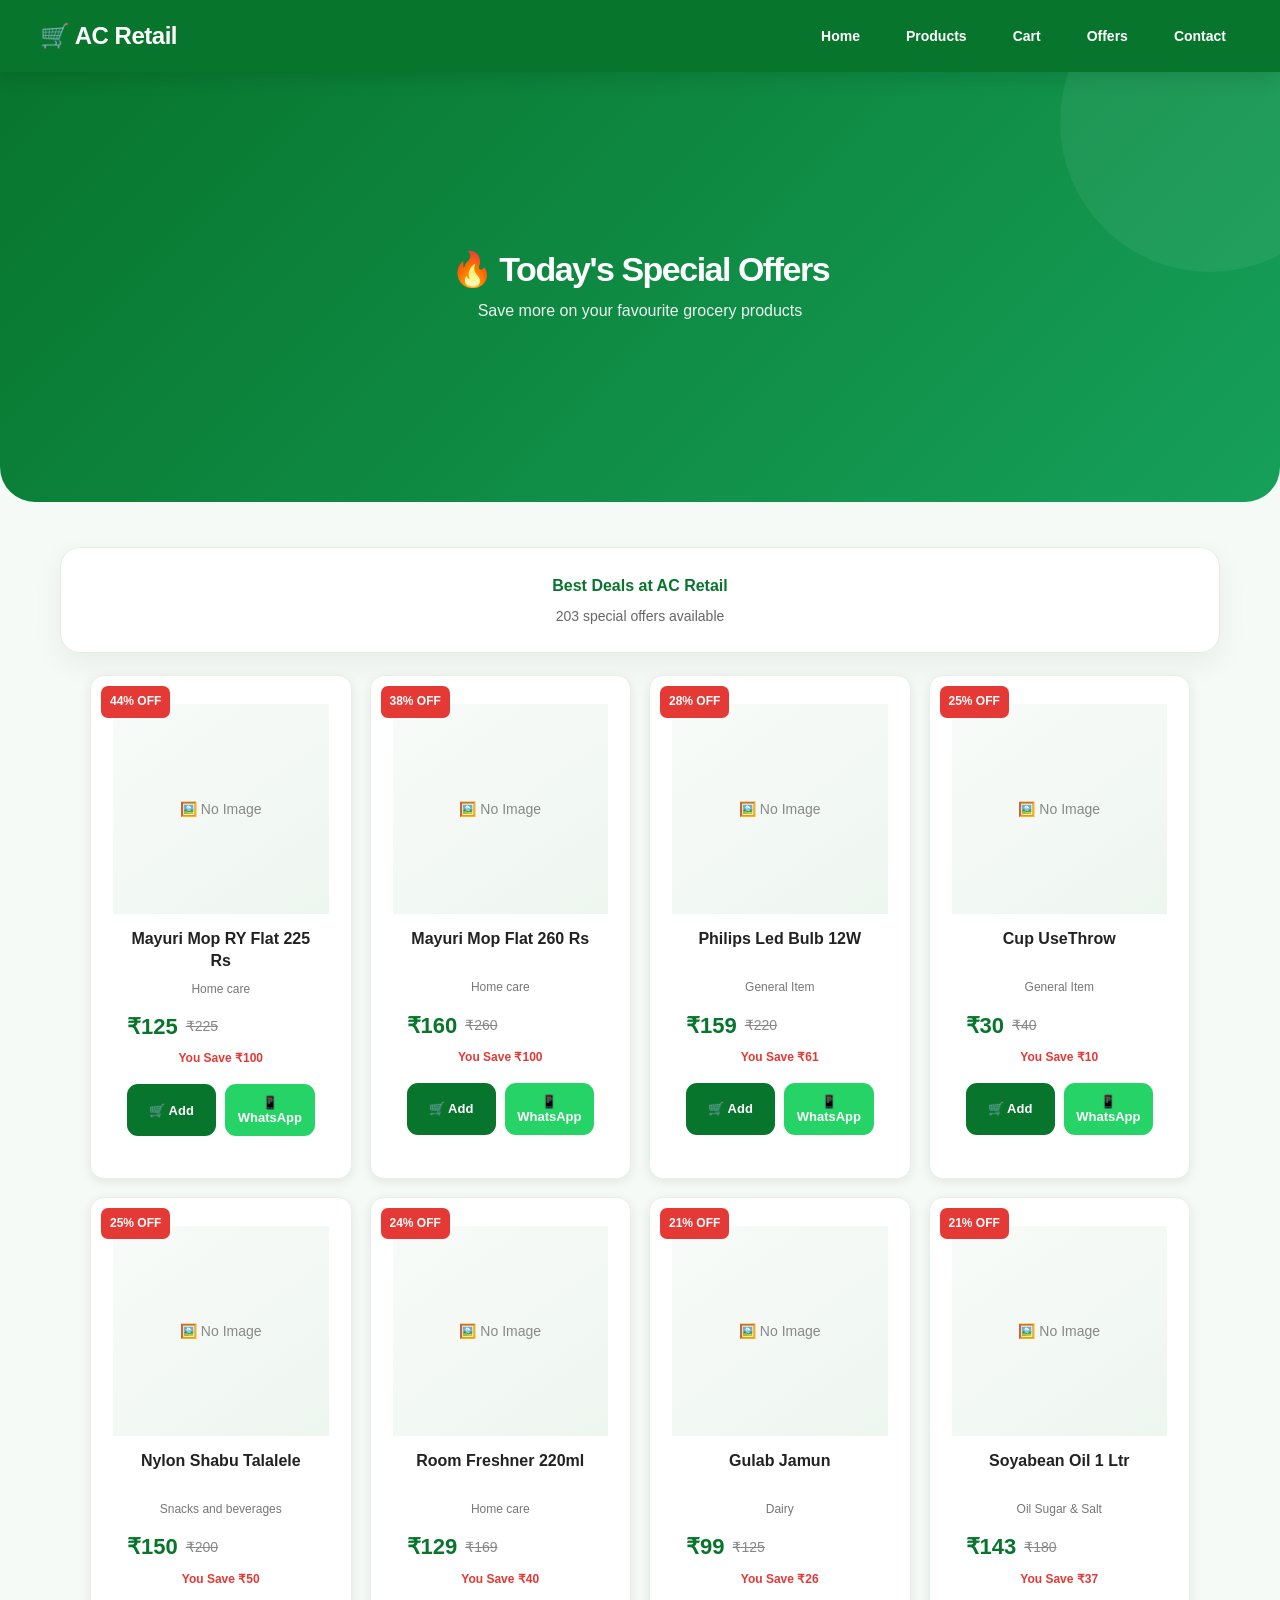
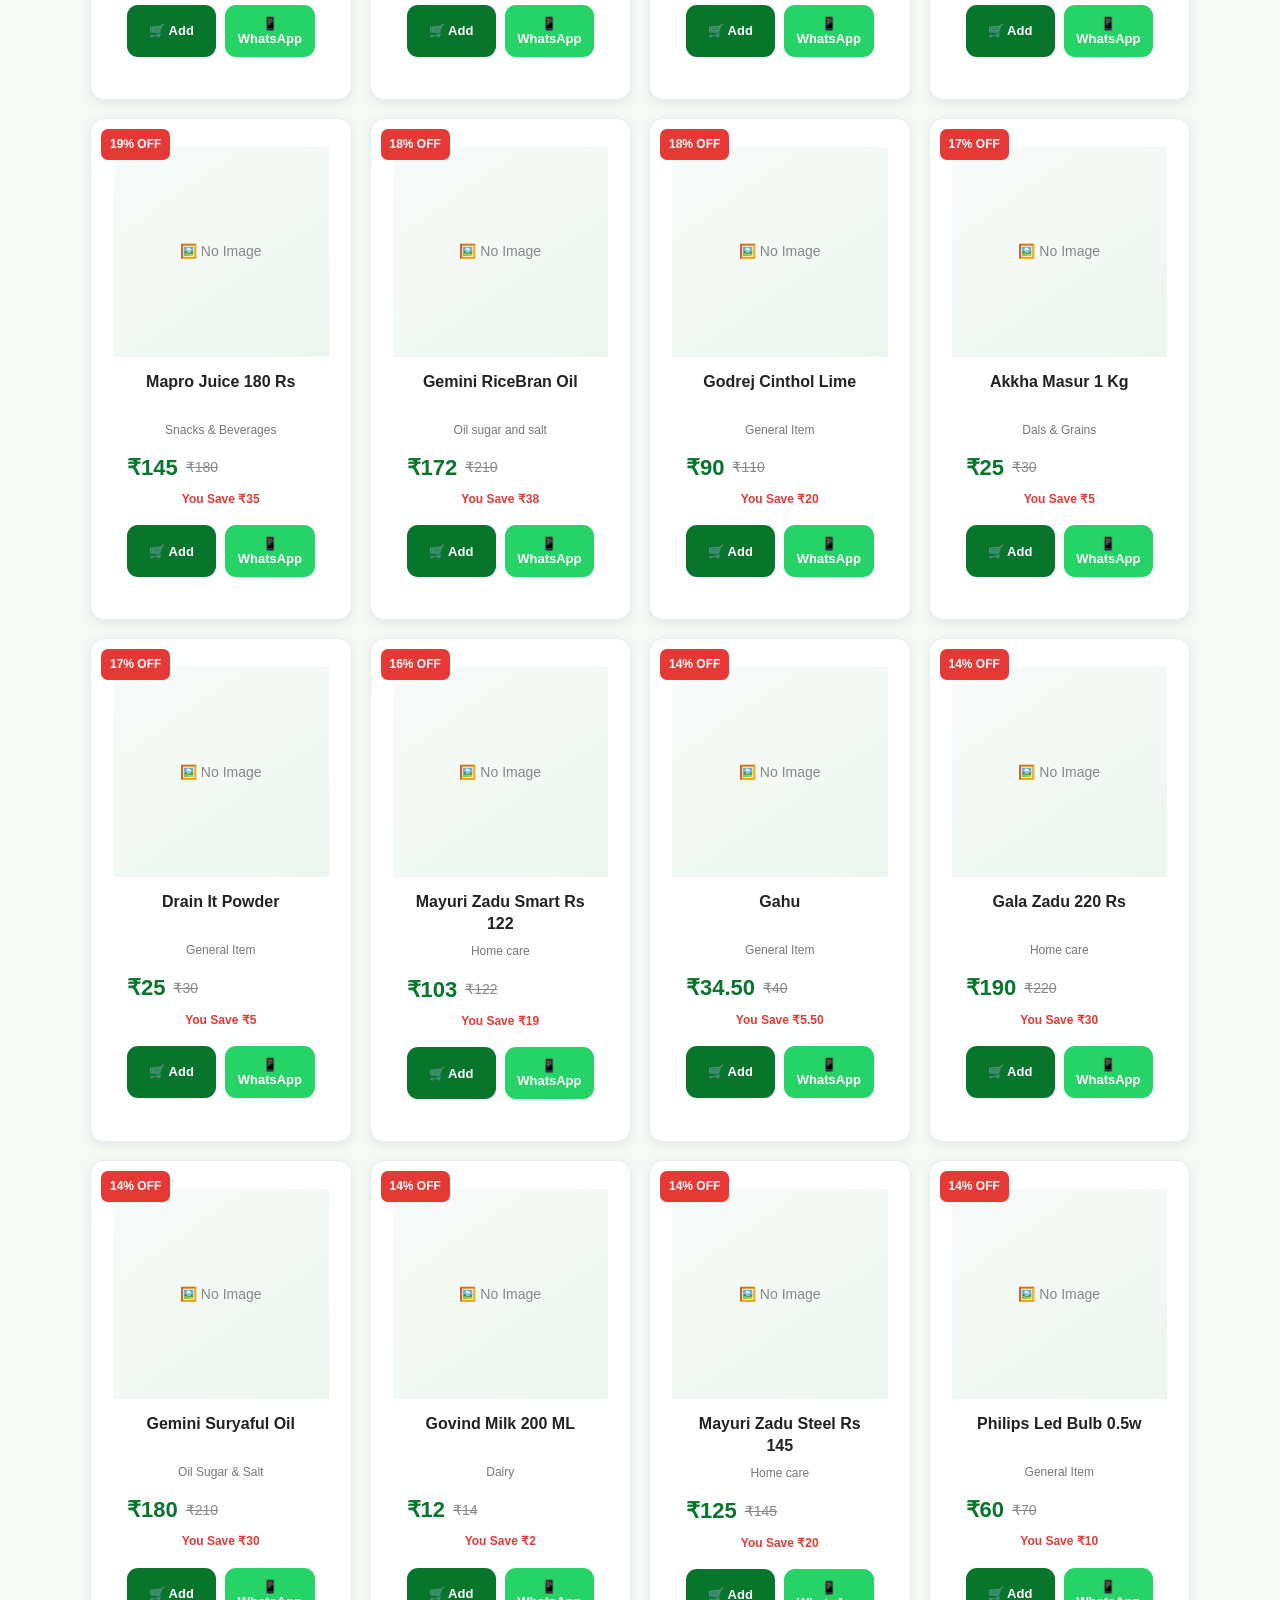
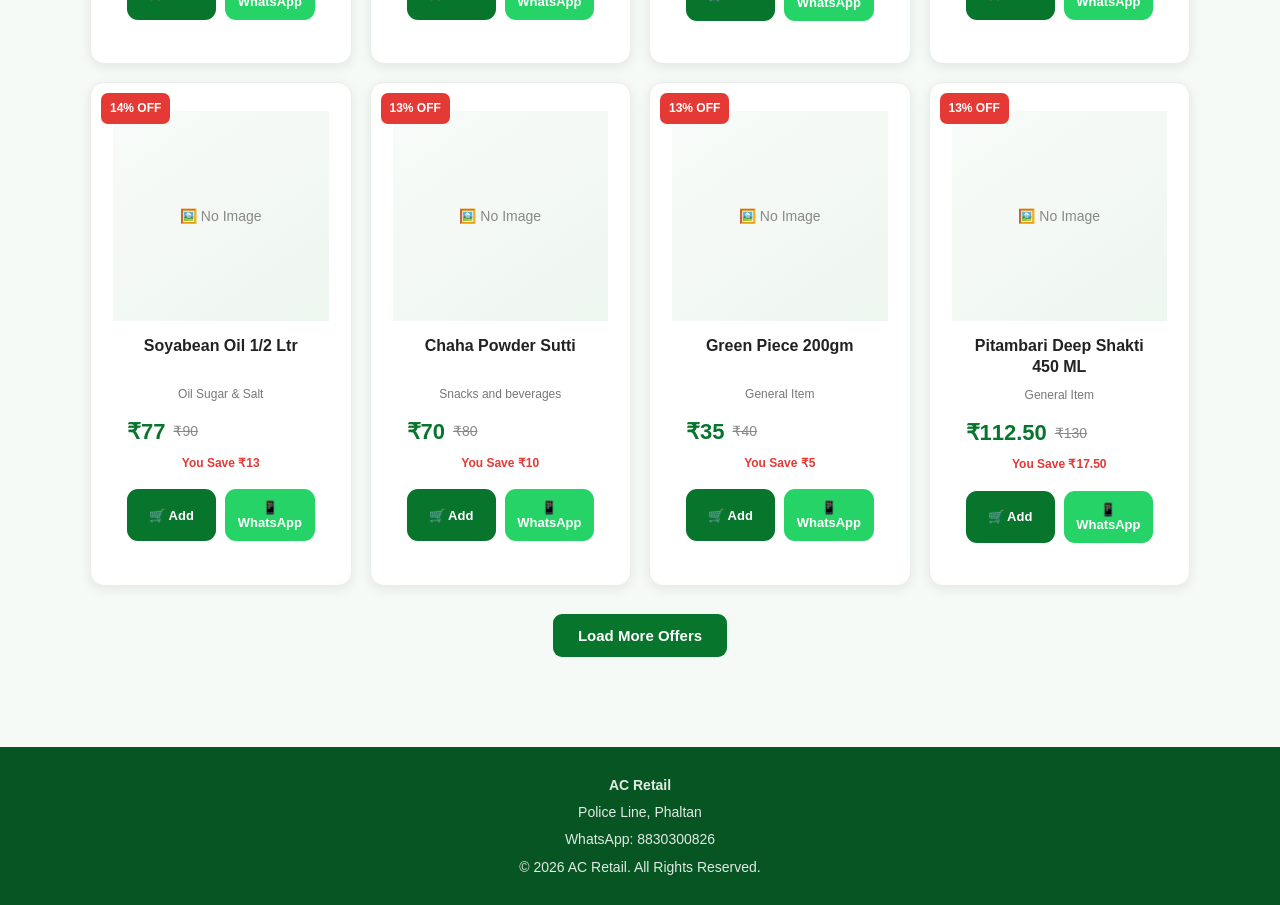
<file: offers.html>
<!DOCTYPE html>
<html lang="en">
<head>
  <meta charset="UTF-8">
  <meta name="viewport" content="width=device-width, initial-scale=1.0">

  <title>Offers | AC Retail</title>
<link rel="stylesheet" href="style.css">
  <style>
    * {
      box-sizing: border-box;
    }

    body {
      margin: 0;
      font-family: Arial, sans-serif;
      background: #f7faf8;
      color: #222;
    }

    header {
      background: #08752d;
      color: white;
      padding: 15px 20px;
      position: sticky;
      top: 0;
      z-index: 100;
    }

    .nav {
      max-width: 1200px;
      margin: auto;
      display: flex;
      align-items: center;
      justify-content: space-between;
      gap: 15px;
    }

    .logo {
      font-size: 24px;
      font-weight: bold;
    }

    nav {
      display: flex;
      gap: 18px;
      flex-wrap: wrap;
      justify-content: center;
    }

    nav a {
      color: white;
      text-decoration: none;
      font-weight: bold;
      font-size: 14px;
    }

    .hero {
      background: linear-gradient(135deg, #08752d, #0baa45);
      color: white;
      text-align: center;
      padding: 45px 20px;
    }

    .hero h1 {
      margin: 0 0 10px;
      font-size: 34px;
    }

    .hero p {
      margin: 0;
      font-size: 16px;
    }

    .container {
      max-width: 1200px;
      margin: auto;
      padding: 25px 15px 50px;
    }

    .offer-info {
      background: white;
      border-radius: 12px;
      padding: 16px;
      margin-bottom: 22px;
      box-shadow: 0 2px 10px rgba(0,0,0,.06);
      text-align: center;
    }

    .offer-info strong {
      color: #08752d;
    }

    #offerCount {
      margin-top: 6px;
      color: #666;
      font-size: 14px;
    }

    .offers-grid {
      display: grid;
      grid-template-columns: repeat(4, 1fr);
      gap: 18px;
    }

    .offer-card {
      background: white;
      border-radius: 14px;
      overflow: hidden;
      box-shadow: 0 3px 12px rgba(0,0,0,.08);
      position: relative;
      transition: transform .2s;
    }

    .offer-card:hover {
      transform: translateY(-3px);
    }

    .discount-badge {
      position: absolute;
      top: 10px;
      left: 10px;
      background: #e53935;
      color: white;
      padding: 6px 9px;
      border-radius: 7px;
      font-size: 12px;
      font-weight: bold;
      z-index: 2;
    }

    .product-image {
      width: 100%;
      height: 190px;
      background: #f3f5f4;
      display: flex;
      align-items: center;
      justify-content: center;
      overflow: hidden;
    }

    .product-image img {
      width: 100%;
      height: 100%;
      object-fit: contain;
    }

    .no-image {
      color: #888;
      font-size: 14px;
    }

    .product-info {
      padding: 14px;
    }

    .product-name {
      font-weight: bold;
      line-height: 1.35;
      min-height: 42px;
      margin-bottom: 8px;
    }

    .category {
      color: #777;
      font-size: 12px;
      margin-bottom: 10px;
    }

    .price-row {
      display: flex;
      align-items: center;
      gap: 8px;
      flex-wrap: wrap;
    }

    .sale-price {
      color: #08752d;
      font-size: 20px;
      font-weight: bold;
    }

    .mrp {
      color: #888;
      font-size: 14px;
      text-decoration: line-through;
    }

    .saving {
      color: #e53935;
      font-size: 12px;
      font-weight: bold;
      margin-top: 5px;
    }

    .card-buttons {
      display: flex;
      gap: 8px;
      margin-top: 13px;
    }

    .cart-btn,
    .wa-btn {
      border: 0;
      padding: 10px 8px;
      border-radius: 8px;
      cursor: pointer;
      font-weight: bold;
      font-size: 13px;
      flex: 1;
    }

    .cart-btn {
      background: #08752d;
      color: white;
    }

    .wa-btn {
      background: #25d366;
      color: white;
    }

    .load-more-wrap {
      text-align: center;
      margin-top: 28px;
    }

    #loadMoreOffers {
      border: 0;
      background: #08752d;
      color: white;
      padding: 13px 25px;
      border-radius: 9px;
      font-size: 15px;
      font-weight: bold;
      cursor: pointer;
    }

    #loadMoreOffers:hover {
      background: #065f24;
    }

    .empty {
      background: white;
      padding: 45px 20px;
      text-align: center;
      border-radius: 14px;
      color: #666;
      box-shadow: 0 2px 10px rgba(0,0,0,.05);
    }

    footer {
      background: #075522;
      color: white;
      text-align: center;
      padding: 22px 15px;
      margin-top: 20px;
    }

    footer p {
      margin: 5px;
      font-size: 14px;
    }

    @media (max-width: 900px) {
      .offers-grid {
        grid-template-columns: repeat(3, 1fr);
      }
    }

    @media (max-width: 650px) {
      .nav {
        flex-direction: column;
      }

      nav {
        gap: 12px;
      }

      .hero {
        padding: 35px 15px;
      }

      .hero h1 {
        font-size: 28px;
      }

      .offers-grid {
        grid-template-columns: repeat(2, 1fr);
        gap: 12px;
      }

      .product-image {
        height: 150px;
      }

      .product-info {
        padding: 10px;
      }

      .product-name {
        font-size: 14px;
      }

      .sale-price {
        font-size: 17px;
      }

      .cart-btn,
      .wa-btn {
        font-size: 11px;
        padding: 9px 5px;
      }
    }

    @media (max-width: 380px) {
      .offers-grid {
        grid-template-columns: 1fr 1fr;
      }

      .product-image {
        height: 130px;
      }
    }
  </style>
</head>

<body>

<header>
  <div class="nav">
    <div class="logo">🛒 AC Retail</div>

    <nav>
      <a href="index.html">Home</a>
      <a href="products.html">Products</a>
      <a href="cart.html">Cart</a>
      <a href="offers.html">Offers</a>
      <a href="index.html#contact">Contact</a>
    </nav>
  </div>
</header>

<section class="hero">
  <h1>🔥 Today's Special Offers</h1>
  <p>Save more on your favourite grocery products</p>
</section>

<main class="container">

  <div class="offer-info">
    <strong>Best Deals at AC Retail</strong>
    <div id="offerCount">Loading offers...</div>
  </div>

  <div id="offersList" class="offers-grid"></div>

  <div id="emptyOffers" class="empty" style="display:none;">
    <h2>😔 No Offers Available</h2>
    <p>Abhi koi discounted product available nahi hai.</p>
  </div>

  <div class="load-more-wrap">
    <button id="loadMoreOffers" style="display:none;">
      Load More Offers
    </button>
  </div>

</main>

<footer>
  <p><strong>AC Retail</strong></p>
  <p>Police Line, Phaltan</p>
  <p>WhatsApp: 8830300826</p>
  <p>© 2026 AC Retail. All Rights Reserved.</p>
</footer>

<script src="offers.js?v=1"></script>

</body>
</html>
</file>
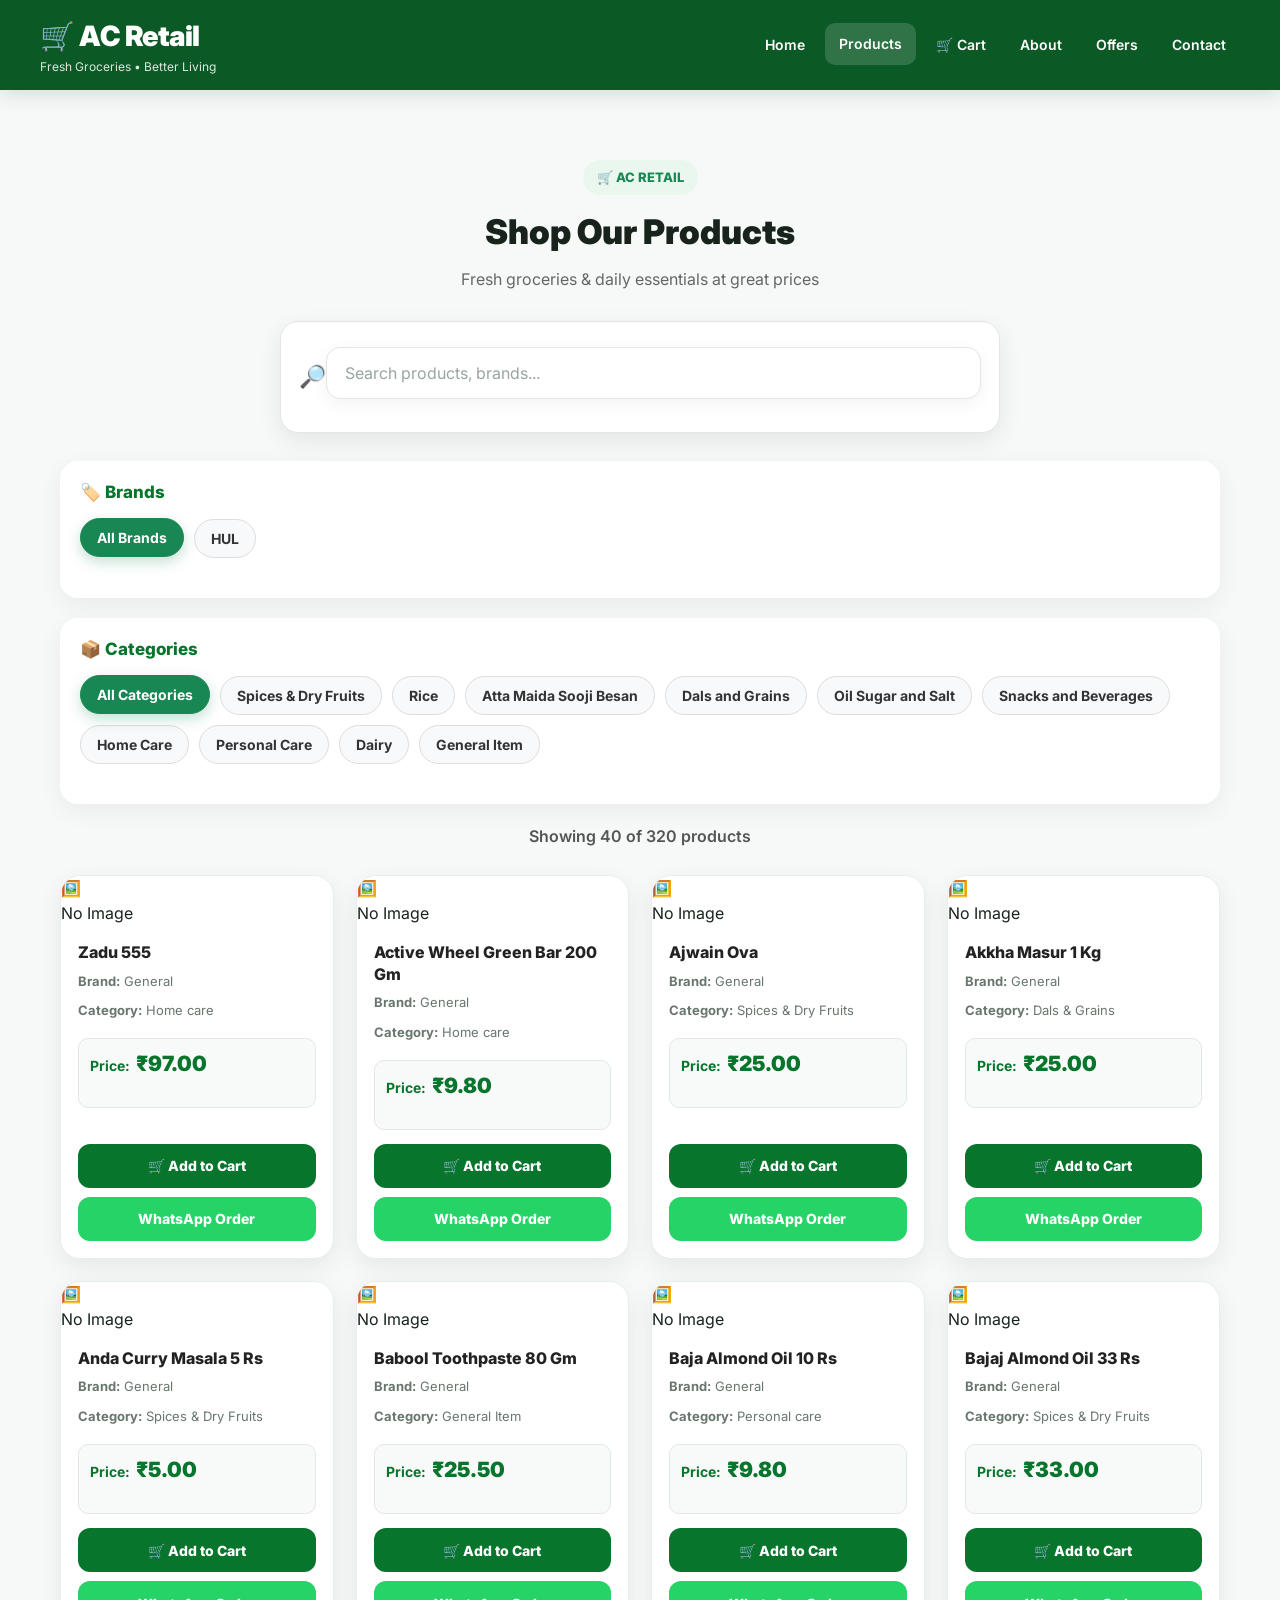
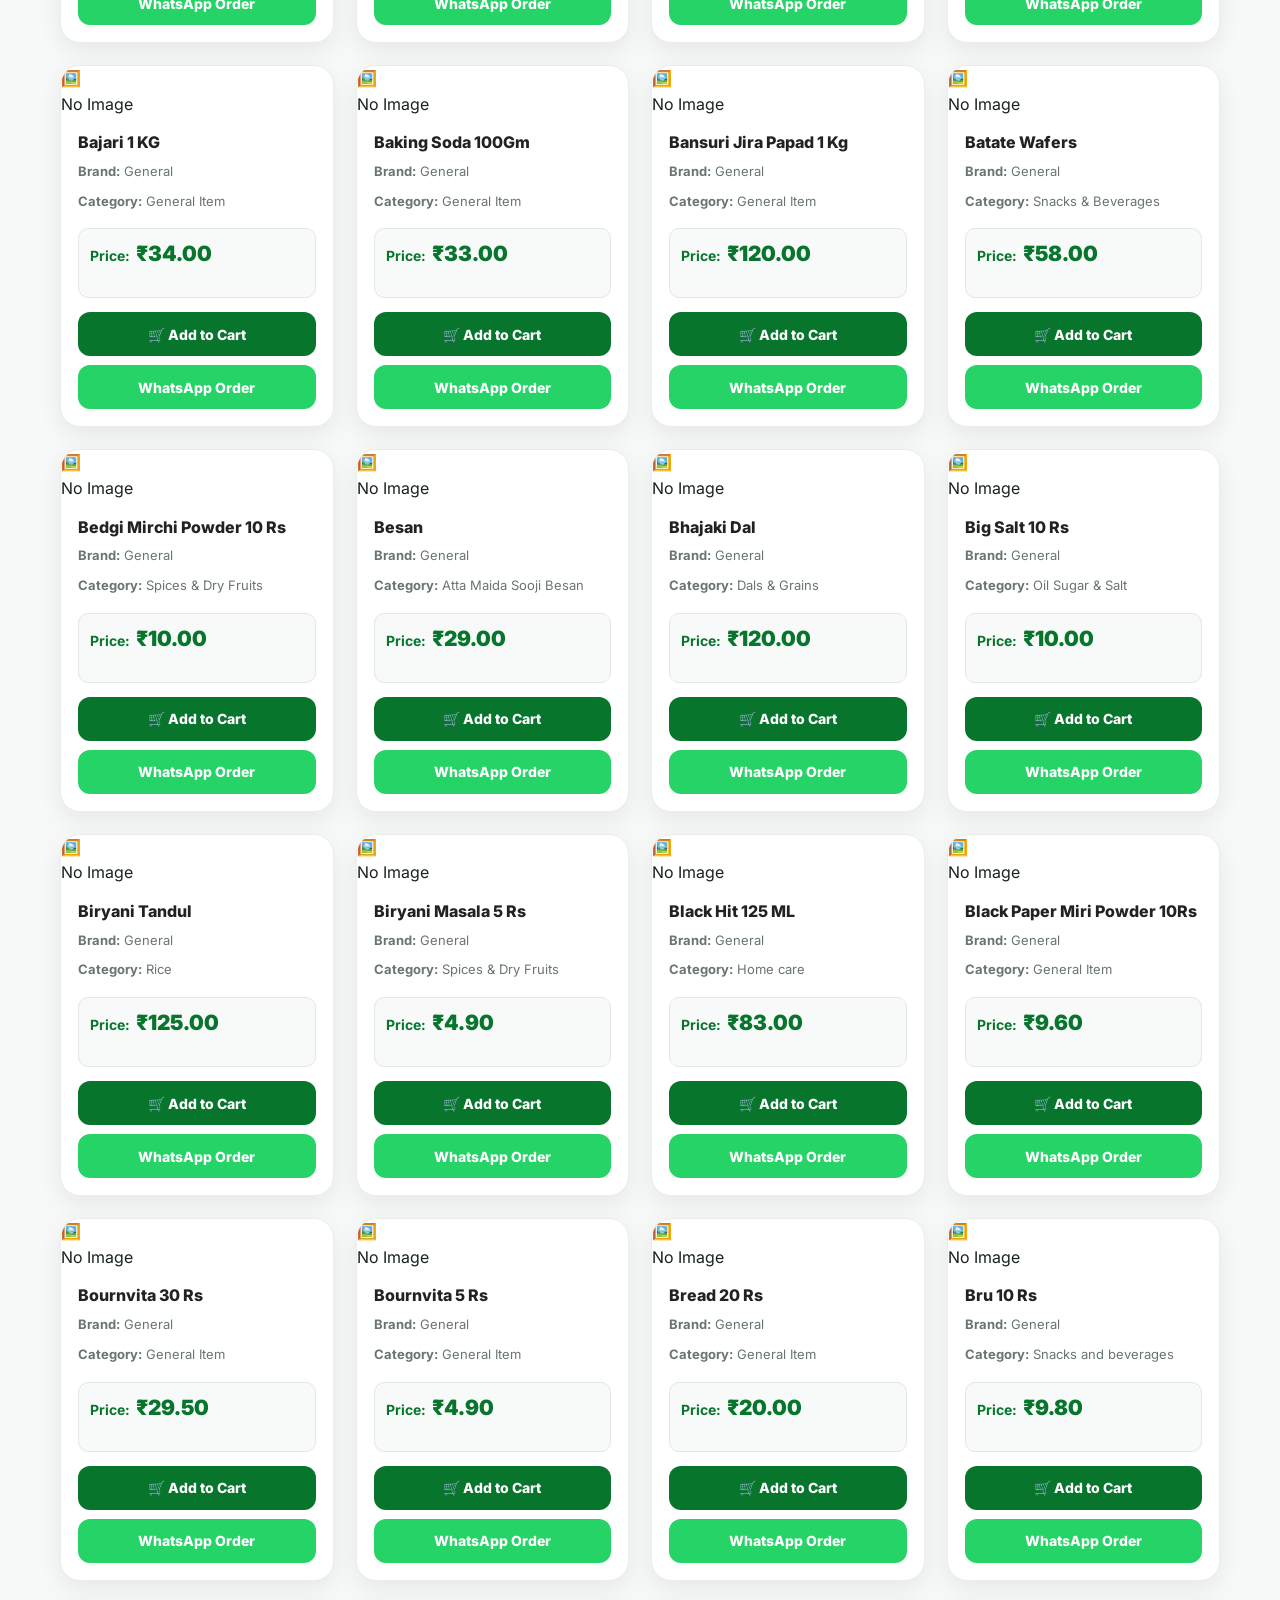
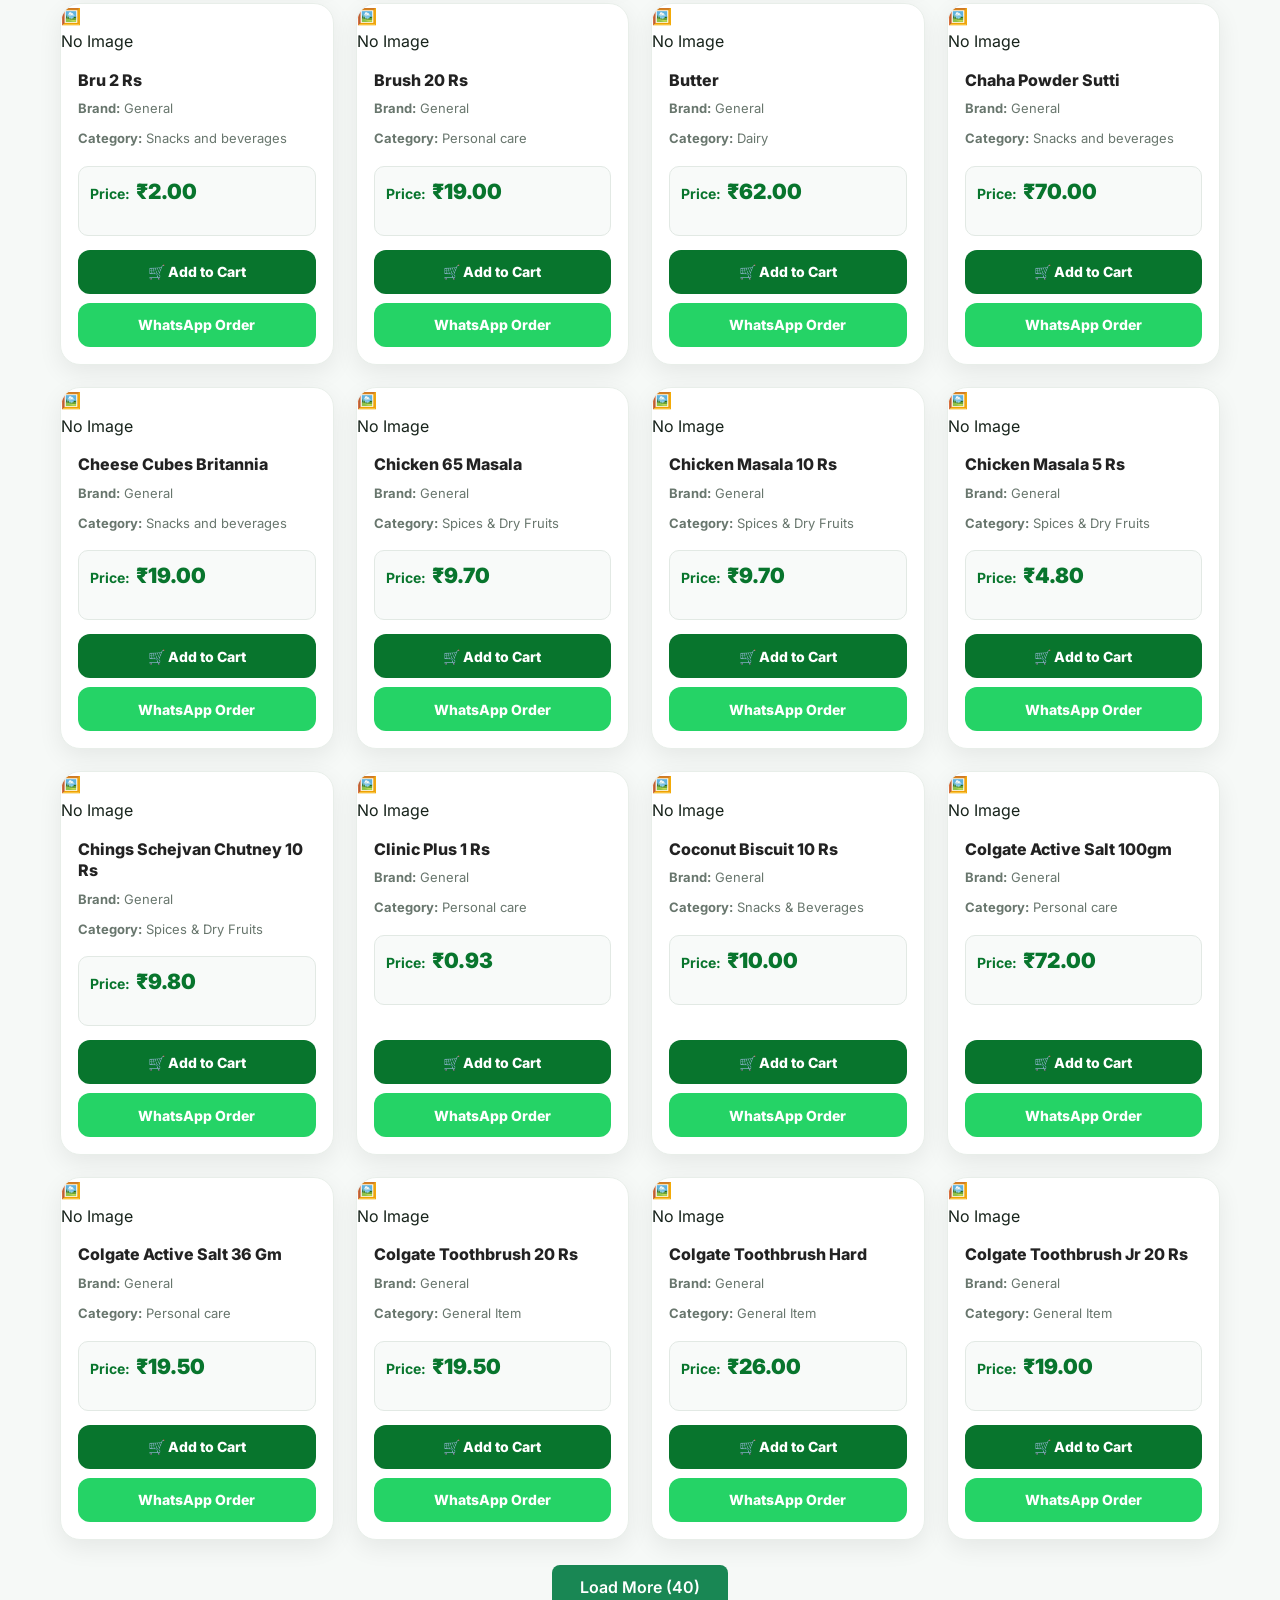
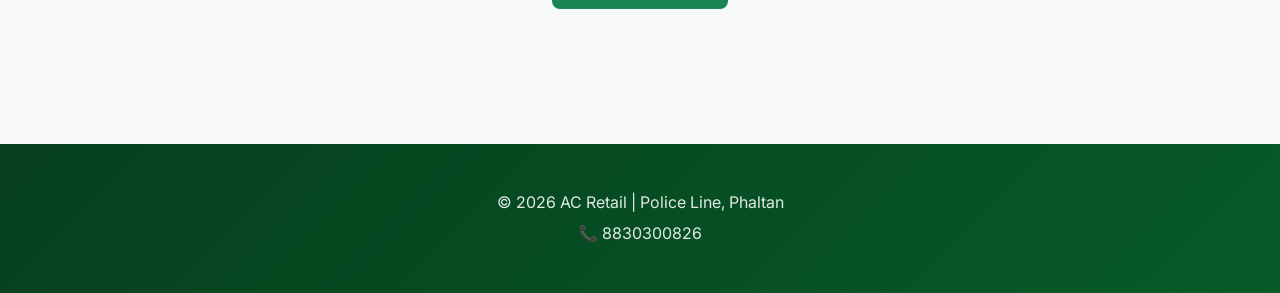
<file: products.html>
<!DOCTYPE html>
<html lang="en">

<head>

<meta charset="UTF-8">

<meta
  name="viewport"
  content="width=device-width, initial-scale=1.0">

<title>Products - AC Retail</title>

<link rel="stylesheet" href="style.css">

<style>

/* =========================
   PRODUCTS PAGE
========================= */

.products-page {
  padding-top: 35px;
  padding-bottom: 50px;
}


/* Heading */

.products-heading {
  text-align: center;
  margin-bottom: 28px;
}

.products-heading h1 {
  margin: 10px 0 8px;
  font-size: 34px;
  font-weight: 900;
}

.products-heading p {
  margin: 0;
  color: #666;
  font-size: 16px;
}

.section-badge {
  display: inline-block;
  padding: 7px 14px;
  border-radius: 30px;
  background: #eaf7ee;
  color: #198754;
  font-size: 13px;
  font-weight: 800;
}


/* =========================
   SEARCH
========================= */

.product-search-box {
  max-width: 720px;
  margin: 0 auto 28px;

  display: flex;
  align-items: center;

  background: #fff;

  border: 1px solid #e5e5e5;

  border-radius: 18px;

  padding: 5px 18px;

  box-shadow:
    0 8px 25px rgba(0,0,0,0.08);
}

.product-search-box span {
  font-size: 22px;
}

.product-search-box input {
  width: 100%;

  border: none;
  outline: none;

  padding: 15px 12px;

  font-size: 16px;

  background: transparent;
}


/* =========================
   FILTER BOX
========================= */

.filter-section {

  background: #fff;

  border-radius: 18px;

  padding: 18px 20px;

  margin-bottom: 20px;

  box-shadow:
    0 7px 24px rgba(0,0,0,0.06);

}

.filter-section h3 {

  margin: 0 0 13px;

  font-size: 17px;

  font-weight: 800;

}


/* =========================
   FILTER BUTTONS
========================= */

.filters {

  display: flex;

  flex-wrap: wrap;

  gap: 10px;

}

.filters button {

  border: 1px solid #ddd;

  background: #f8f9fa;

  color: #333;

  padding: 10px 16px;

  border-radius: 25px;

  font-size: 14px;

  font-weight: 700;

  cursor: pointer;

  transition:
    all 0.25s ease;

}

.filters button:hover {

  transform: translateY(-2px);

  box-shadow:
    0 5px 12px rgba(0,0,0,0.08);

}


/* Active filter */

.filters button.active {

  background: #198754;

  color: #fff;

  border-color: #198754;

  box-shadow:
    0 5px 14px rgba(25,135,84,0.25);

}


/* =========================
   PRODUCT GRID
========================= */

#productList {

  margin-top: 25px;

}


/* =========================
   MOBILE
========================= */

@media (max-width: 600px) {

  .products-page {

    padding-top: 22px;

  }

  .products-heading h1 {

    font-size: 27px;

  }

  .products-heading p {

    font-size: 14px;

  }

  .filter-section {

    padding: 15px;

    border-radius: 15px;

  }

  .filters {

    gap: 7px;

  }

  .filters button {

    padding: 8px 12px;

    font-size: 13px;

  }

  .product-search-box {

    border-radius: 15px;

  }

}

</style>

</head>


<body>


<!-- =========================
     HEADER
========================= -->

<header class="header">

<div class="header-inner">

<div>

<div class="logo">
🛒 AC Retail
</div>

<div class="tagline">
Fresh Groceries • Better Living
</div>

</div>


<nav>

<a href="index.html">
Home
</a>

<a
  href="products.html"
  class="active">
Products
</a>

<a href="cart.html">
🛒 Cart
</a>

<a href="about.html">
About
</a>

<a href="offers.html">
Offers
</a>

<a href="contact.html">
Contact
</a>

</nav>

</div>

</header>



<!-- =========================
     PRODUCTS
========================= -->

<section class="products-page container">


<div class="products-heading">

<span class="section-badge">
🛒 AC RETAIL
</span>

<h1>
Shop Our Products
</h1>

<p>
Fresh groceries & daily essentials at great prices
</p>

</div>



<!-- SEARCH -->

<div class="product-search-box">

<span>
🔎
</span>

<input
  type="text"
  id="search"
  placeholder="Search products, brands..."
  autocomplete="off">

</div>



<!-- BRANDS -->

<div class="filter-section">

<h3>
🏷️ Brands
</h3>

<div
  class="filters"
  id="brandFilters">
</div>

</div>



<!-- CATEGORIES -->

<div class="filter-section">

<h3>
📦 Categories
</h3>

<div
  class="filters"
  id="categoryFilters">
</div>

</div>



<!-- PRODUCTS -->

<div
  id="productList"
  class="product-grid">
</div>


</section>



<!-- =========================
     FOOTER
========================= -->

<footer class="footer">

<p>
&copy; 2026 AC Retail | Police Line, Phaltan
</p>

<p>
📞 8830300826
</p>

</footer>



<!-- =========================
     JAVASCRIPT
========================= -->

<script src="products.js?v=8"></script>


</body>

</html>
</file>
<file: style.css>
/* =========================================================
   AC RETAIL
   CLEAN PREMIUM GLOBAL STYLES
   ========================================================= */

@import url('https://fonts.googleapis.com/css2?family=Inter:wght@400;500;600;700;800;900&display=swap');


/* =========================================================
   VARIABLES
   ========================================================= */

:root {

  --green: #08752d;
  --green-dark: #04551f;
  --green-light: #eaf8ef;
  --green-soft: #f4fbf6;

  --orange: #ff9f1c;
  --orange-dark: #ed8500;

  --whatsapp: #25d366;

  --text: #17231b;
  --muted: #68766d;

  --white: #ffffff;
  --bg: #f6f9f7;

  --border: #e2ebe5;

  --shadow-sm:
    0 4px 14px rgba(20,70,40,.07);

  --shadow:
    0 10px 30px rgba(20,70,40,.10);

  --shadow-lg:
    0 18px 45px rgba(20,70,40,.14);

  --radius: 16px;
  --radius-lg: 24px;

}


/* =========================================================
   RESET
   ========================================================= */

* {
  margin: 0;
  padding: 0;
  box-sizing: border-box;
}

html {
  scroll-behavior: smooth;
}

body {

  font-family:
    "Inter",
    Arial,
    Helvetica,
    sans-serif;

  background: var(--bg);

  color: var(--text);

  line-height: 1.6;

}

img {

  max-width: 100%;

  display: block;

}

a {

  color: inherit;

}

button,
input,
textarea,
select {

  font-family: inherit;

}


/* =========================================================
   HEADER
   ========================================================= */

header,
.header {

  position: sticky;

  top: 0;

  z-index: 1000;

  background:
    rgba(4,85,31,.97);

  color: #fff;

  padding: 14px 22px;

  box-shadow:
    0 5px 20px rgba(0,0,0,.12);

  backdrop-filter: blur(12px);

}

.header-inner {

  max-width: 1200px;

  margin: auto;

  display: flex;

  align-items: center;

  justify-content: space-between;

  gap: 20px;

}

.logo {

  font-size: 28px;

  font-weight: 900;

  letter-spacing: -.5px;

  white-space: nowrap;

}

.tagline {

  font-size: 12px;

  opacity: .85;

  margin-top: -2px;

}

header h1 {

  font-size: 30px;

  font-weight: 800;

}


/* =========================================================
   NAVIGATION
   ========================================================= */

nav {

  display: flex;

  align-items: center;

  justify-content: center;

  gap: 6px;

  flex-wrap: wrap;

}

nav a {

  color: #fff;

  text-decoration: none;

  padding: 10px 14px;

  border-radius: 10px;

  font-size: 14px;

  font-weight: 600;

  transition: .25s ease;

}

nav a:hover,
nav a.active {

  background:
    rgba(255,255,255,.15);

  transform:
    translateY(-1px);

}


/* =========================================================
   HERO
   ========================================================= */

.hero {

  position: relative;

  overflow: hidden;

  min-height: 430px;

  display: flex;

  flex-direction: column;

  align-items: center;

  justify-content: center;

  text-align: center;

  padding: 80px 20px;

  color: #fff;

  background:
    radial-gradient(
      circle at 15% 20%,
      rgba(255,255,255,.15),
      transparent 30%
    ),
    radial-gradient(
      circle at 85% 80%,
      rgba(255,255,255,.12),
      transparent 30%
    ),
    linear-gradient(
      135deg,
      #056b28,
      #10a346
    );

}

.hero::before {

  content: "";

  position: absolute;

  width: 300px;
  height: 300px;

  border-radius: 50%;

  background:
    rgba(255,255,255,.06);

  top: -100px;
  right: -80px;

}

.hero h1,
.hero h2 {

  position: relative;

  max-width: 850px;

  font-size:
    clamp(34px,5vw,60px);

  line-height: 1.08;

  margin-bottom: 18px;

  letter-spacing: -1.5px;

}

.hero p {

  position: relative;

  max-width: 650px;

  font-size:
    clamp(17px,2vw,21px);

  opacity: .92;

  margin-bottom: 25px;

}


/* =========================================================
   HERO BUTTONS
   ========================================================= */

.hero-buttons {

  position: relative;

  display: flex;

  justify-content: center;

  align-items: center;

  gap: 12px;

  flex-wrap: wrap;

  margin-top: 8px;

}

.hero-btn,
.btn {

  display: inline-flex;

  align-items: center;

  justify-content: center;

  min-height: 46px;

  padding: 12px 22px;

  border-radius: 12px;

  text-decoration: none;

  border: 0;

  font-weight: 800;

  cursor: pointer;

  transition: .25s ease;

}

.shop-btn,
.btn {

  background: var(--orange);

  color: #fff;

  box-shadow:
    0 7px 18px rgba(255,159,28,.25);

}

.shop-btn:hover,
.btn:hover {

  background:
    var(--orange-dark);

  transform:
    translateY(-2px);

}

.wa-btn-home {

  background:
    var(--whatsapp);

  color: #fff;

  box-shadow:
    0 7px 18px rgba(37,211,102,.25);

}

.wa-btn-home:hover {

  background: #1ebc59;

  transform:
    translateY(-2px);

}


/* =========================================================
   GENERAL SECTIONS
   ========================================================= */

section {

  padding: 60px 20px;

}

section h2 {

  text-align: center;

  font-size:
    clamp(25px,4vw,34px);

  margin-bottom: 32px;

  color: var(--text);

}

section h3 {

  color:
    var(--green);

}


/* =========================================================
   CONTAINER
   ========================================================= */

.container {

  width: 100%;

  max-width: 1200px;

  margin: 35px auto;

  padding: 0 20px;

}

.container > h1 {

  text-align: center;

  font-size:
    clamp(28px,4vw,40px);

  margin-bottom: 25px;

}


/* =========================================================
   HOME CATEGORIES
   ========================================================= */

.category-section {

  max-width: 1250px;

  margin: auto;

}

.category-grid {

  max-width: 1150px;

  margin: auto;

  display: grid;

  grid-template-columns:
    repeat(4,1fr);

  gap: 22px;

}


/* IMAGE CATEGORY CARD */

#homeCategories .category-card {

  position: relative;

  min-height: 185px;

  border-radius: 22px;

  overflow: hidden;

  display: flex;

  flex-direction: column;

  align-items: center;

  justify-content: flex-end;

  padding: 18px 12px;

  text-decoration: none;

  color: #fff;

  background:
    linear-gradient(
      to top,
      rgba(0,0,0,.80) 0%,
      rgba(0,0,0,.28) 50%,
      rgba(0,0,0,.03) 100%
    ),
    var(--category-image);

  background-size: cover;

  background-position: center;

  box-shadow:
    0 8px 25px rgba(0,0,0,.13);

  transition:
    transform .35s ease,
    box-shadow .35s ease;

}

#homeCategories .category-card:hover {

  transform:
    translateY(-8px);

  box-shadow:
    0 18px 35px rgba(0,0,0,.22);

}


/* CATEGORY ICON */

#homeCategories .category-icon {

  position: absolute;

  top: 14px;
  left: 14px;

  width: 48px;
  height: 48px;

  display: flex;

  align-items: center;
  justify-content: center;

  border-radius: 50%;

  background:
    rgba(255,255,255,.95);

  box-shadow:
    0 5px 15px rgba(0,0,0,.18);

  overflow: hidden;

}

#homeCategories .category-icon img {

  width: 100%;
  height: 100%;

  object-fit: cover;

}


/* CATEGORY NAME */

#homeCategories .category-name {

  position: relative;

  z-index: 2;

  width: 100%;

  padding: 10px 8px;

  border-radius: 12px;

  background:
    rgba(0,0,0,.38);

  backdrop-filter:
    blur(4px);

  font-size: 16px;

  font-weight: 800;

  text-align: center;

}


/* CATEGORY IMAGES */

#homeCategories .category-card:nth-child(1) {

  --category-image:
    url("https://images.unsplash.com/photo-1596040033229-a9821ebd058d?auto=format&fit=crop&w=900&q=85");

}

#homeCategories .category-card:nth-child(2) {

  --category-image:
    url("https://images.unsplash.com/photo-1536304993881-ff6e9eefa2a6?auto=format&fit=crop&w=900&q=85");

}

#homeCategories .category-card:nth-child(3) {

  --category-image:
    url("https://images.unsplash.com/photo-1509440159596-0249088772ff?auto=format&fit=crop&w=900&q=85");

}

#homeCategories .category-card:nth-child(4) {

  --category-image:
    url("https://images.unsplash.com/photo-1515543904379-3d757afe72e4?auto=format&fit=crop&w=900&q=85");

}

#homeCategories .category-card:nth-child(5) {

  --category-image:
    url("https://images.unsplash.com/photo-1474979266404-7eaacbcd87c5?auto=format&fit=crop&w=900&q=85");

}

#homeCategories .category-card:nth-child(6) {

  --category-image:
    url("https://images.unsplash.com/photo-1621939514649-280e2aa7a1f?auto=format&fit=crop&w=900&q=85");

}

#homeCategories .category-card:nth-child(7) {

  --category-image:
    url("https://images.unsplash.com/photo-1601598851547-4302969d4b1b?auto=format&fit=crop&w=900&q=85");

}


/* =========================================================
   WHY CHOOSE US
   ========================================================= */

.services {

  max-width: 1200px;

  margin: auto;

}

.cards {

  max-width: 1100px;

  margin: auto;

  display: grid;

  grid-template-columns:
    repeat(3,1fr);

  gap: 24px;

}

.card {

  background: #fff;

  padding: 32px 24px;

  border:
    1px solid var(--border);

  border-radius:
    var(--radius-lg);

  text-align: center;

  box-shadow:
    var(--shadow-sm);

  transition: .3s ease;

}

.card:hover {

  transform:
    translateY(-7px);

  box-shadow:
    var(--shadow);

}

.card h3 {

  font-size: 20px;

  margin-bottom: 10px;

}

.card p {

  color:
    var(--muted);

}


/* =========================================================
   PRODUCT GRID
   ========================================================= */

#productList,
.product-grid {

  display: grid;

  grid-template-columns:
    repeat(4,minmax(0,1fr));

  gap: 22px;

  margin-top: 25px;

  align-items: stretch;

}


/* PRODUCT CARD */

.product-card {

  position: relative;

  background: #fff;

  border:
    1px solid #e8eee9;

  border-radius: 20px;

  overflow: hidden;

  display: flex;

  flex-direction: column;

  min-width: 0;

  box-shadow:
    0 8px 25px rgba(0,0,0,.07);

  transition:
    transform .28s ease,
    box-shadow .28s ease,
    border-color .28s ease;

}

.product-card:hover {

  transform:
    translateY(-6px);

  box-shadow:
    0 16px 35px rgba(0,0,0,.13);

  border-color:
    #d9eadf;

}


/* PRODUCT IMAGE */

.product-card img {

  width: 100%;

  height: 205px;

  object-fit: contain;

  display: block;

  background:
    #f8faf8;

  padding: 15px;

  transition:
    transform .3s ease;

}

.product-card:hover img {

  transform:
    scale(1.05);

}


/* NO IMAGE */

.product-card img[src*="default"] {

  object-fit: contain;

  padding: 35px;

  opacity: .65;

}


/* PRODUCT CONTENT */

.product-card h3,
.product-card h4 {

  margin:
    15px 17px 7px;

  font-size: 16px;

  line-height: 1.35;

  font-weight: 800;

  color: #222;

  display:
    -webkit-box;

  -webkit-line-clamp: 2;

  -webkit-box-orient: vertical;

  overflow: hidden;

}

.product-card p {

  margin:
    0 17px 9px;

  color:
    var(--muted);

  font-size: 13px;

}


/* BRAND */

.product-card .brand {

  font-size: 12px;

  font-weight: 700;

  color: #777;

  margin:
    0 17px 7px;

}


/* =========================================================
   PRODUCT PRICE BOX
   ========================================================= */

.product-card .price-box {

  margin:
    8px 17px 14px;

  padding:
    10px 11px;

  background:
    #f8faf9;

  border:
    1px solid #e2e9e4;

  border-radius:
    10px;

  line-height:
    1.4;

  min-height:
    70px;

}

.price-box .mrp {

  font-size: 12px;

  color: #777;

  margin-bottom: 2px;

}

.price-box .mrp span {

  text-decoration:
    line-through;

  text-decoration-thickness:
    1.5px;

  color: #888;

  margin-left: 3px;

}

.price-box .online-price {

  font-size: 14px;

  font-weight: 700;

  color:
    var(--green);

}

.price-box .online-price strong {

  font-size: 21px;

  font-weight: 900;

  margin-left: 3px;

}

.price-box .saving {

  display: inline-block;

  margin-top: 5px;

  padding: 4px 8px;

  background:
    #e8f7ed;

  color:
    var(--green);

  border-radius:
    6px;

  font-size: 11px;

  font-weight: 800;

}


/* =========================================================
   PRODUCT BUTTONS
   ========================================================= */

.product-card button {

  width:
    calc(100% - 34px);

  margin:
    auto 17px 17px;

  min-height:
    44px;

  border: 0;

  border-radius:
    12px;

  background:
    var(--green);

  color:
    #fff;

  font-size:
    14px;

  font-weight:
    800;

  cursor:
    pointer;

  transition:
    .25s ease;

}

.product-card button:hover {

  background:
    var(--green-dark);

  transform:
    translateY(-2px);

  box-shadow:
    0 7px 15px
    rgba(8,117,45,.25);

}


/* WhatsApp button */

.product-card .wa-btn {

  margin-top:
    -8px;

  margin-bottom:
    17px;

  background:
    #25d366;

}

.product-card .wa-btn:hover {

  background:
    #1ebc59;

}


/* =========================================================
   SEARCH
   ========================================================= */

#search {

  width: 100%;

  max-width: 700px;

  display: block;

  margin:
    20px auto 28px;

  padding:
    15px 18px;

  border:
    1px solid #dfe8e1;

  border-radius:
    14px;

  background:
    #fff;

  font-size:
    16px;

  outline:
    none;

  box-shadow:
    0 5px 18px rgba(0,0,0,.05);

  transition:
    .2s ease;

}

#search:focus {

  border-color:
    var(--green);

  box-shadow:
    0 0 0 4px
    rgba(8,117,45,.09);

  transform:
    translateY(-1px);

}

#search::placeholder {

  color:
    #9aa59e;

}


/* =========================================================
   FILTERS
   ========================================================= */

.filters {

  display: flex;

  flex-wrap: wrap;

  gap: 9px;

  margin:
    10px 0 22px;

  scrollbar-width:
    none;

}

.filters::-webkit-scrollbar {

  display:
    none;

}

.filter-btn,
.cat-btn,
.filters button,
.filters a {

  border:
    1px solid #dce6df;

  background:
    #fff;

  color:
    #35433a;

  padding:
    9px 15px;

  border-radius:
    999px;

  font-size:
    13px;

  font-weight:
    700;

  cursor:
    pointer;

  text-decoration:
    none;

  transition:
    .2s ease;

}

.filter-btn:hover,
.cat-btn:hover,
.filter-btn.active,
.cat-btn.active,
.filters button:hover,
.filters a:hover {

  background:
    var(--green);

  color:
    #fff;

  border-color:
    var(--green);

  transform:
    translateY(-1px);

}


/* =========================================================
   CART
   ========================================================= */

.cart-container {

  max-width:
    1100px;

  margin:
    30px auto;

}

.cart-item {

  background:
    #fff;

  border:
    1px solid #e8eee9;

  border-radius:
    18px;

  padding:
    18px;

  margin-bottom:
    15px;

  box-shadow:
    0 5px 18px rgba(0,0,0,.05);

  transition:
    .2s ease;

}

.cart-item:hover {

  transform:
    translateY(-2px);

  box-shadow:
    0 10px 25px rgba(0,0,0,.08);

}

.cart-summary {

  background:
    linear-gradient(
      145deg,
      #168a45,
      #106c35
    );

  color:
    #fff;

  border-radius:
    20px;

  padding:
    24px;

  box-shadow:
    0 10px 30px rgba(0,0,0,.12);

}

.cart-summary h2 {

  color:
    #fff;

  margin-top:
    0;

}

.cart-summary button {

  width:
    100%;

  border:
    0;

  border-radius:
    12px;

  padding:
    14px;

  background:
    #fff;

  color:
    #168a45;

  font-size:
    15px;

  font-weight:
    800;

  cursor:
    pointer;

}


/* =========================================================
   CART PRICE
   ========================================================= */

.cart-price-box {

  margin:
    6px 0 10px;

  line-height:
    1.45;

}

.cart-mrp {

  font-size:
    12px;

  color:
    #777;

}

.cart-mrp span {

  text-decoration:
    line-through;

  color:
    #888;

}

.cart-online-price {

  font-size:
    13px;

  font-weight:
    700;

  color:
    var(--green);

}

.cart-online-price strong {

  font-size:
    17px;

  font-weight:
    900;

}

.cart-saving {

  display:
    inline-block;

  margin-top:
    4px;

  padding:
    3px 7px;

  border-radius:
    5px;

  background:
    #e8f7ed;

  color:
    var(--green);

  font-size:
    11px;

  font-weight:
    700;

}

.item-total {

  font-size:
    17px;

  font-weight:
    800;

  color:
    var(--green);

}


/* =========================================================
   QUANTITY CONTROLS
   ========================================================= */

.quantity-control,
.qty-control {

  display:
    inline-flex;

  align-items:
    center;

  gap:
    8px;

}

.quantity-control button,
.qty-control button {

  width:
    34px;

  height:
    34px;

  border:
    1px solid #dce6df;

  border-radius:
    9px;

  background:
    #f7faf8;

  color:
    var(--green);

  font-size:
    18px;

  font-weight:
    700;

  cursor:
    pointer;

}

.quantity-control button:hover,
.qty-control button:hover {

  background:
    var(--green);

  color:
    #fff;

}


/* =========================================================
   CHECKOUT
   ========================================================= */

.checkout-form,
#checkoutForm {

  background:
    #fff;

  border:
    1px solid #e8eee9;

  border-radius:
    20px;

  padding:
    25px;

  box-shadow:
    0 5px 20px rgba(0,0,0,.05);

}

.checkout-form input,
.checkout-form textarea,
#checkoutForm input,
#checkoutForm textarea {

  width:
    100%;

  box-sizing:
    border-box;

  padding:
    13px 15px;

  margin-top:
    7px;

  margin-bottom:
    14px;

  border:
    1px solid #dce6df;

  border-radius:
    11px;

  outline:
    none;

  font-size:
    14px;

}

.checkout-form input:focus,
.checkout-form textarea:focus,
#checkoutForm input:focus,
#checkoutForm textarea:focus {

  border-color:
    var(--green);

  box-shadow:
    0 0 0 3px
    rgba(22,138,69,.10);

}


/* =========================================================
   ABOUT
   ========================================================= */

.about-section {

  padding:
    70px 20px;

}

.about-section h2 {

  font-size:
    34px;

  text-align:
    center;

  margin-bottom:
    15px;

}

.about-section p {

  max-width:
    750px;

  margin:
    auto;

  text-align:
    center;

  line-height:
    1.8;

  color:
    #666;

  font-size:
    16px;

}


/* =========================================================
   OFFERS
   ========================================================= */

.offers-section {

  padding:
    70px 20px;

}

.offers-section h2 {

  text-align:
    center;

  font-size:
    34px;

  margin-bottom:
    35px;

}

.offers-grid {

  max-width:
    1100px;

  margin:
    auto;

  display:
    grid;

  grid-template-columns:
    repeat(4,1fr);

  gap:
    22px;

}

.offer-card {

  background:
    #fff;

  padding:
    28px 22px;

  border-radius:
    20px;

  text-align:
    center;

  box-shadow:
    0 8px 30px rgba(0,0,0,.08);

  border:
    1px solid #e8eee9;

  transition:
    .3s ease;

}

.offer-card:hover {

  transform:
    translateY(-7px);

  box-shadow:
    0 15px 35px rgba(0,0,0,.12);

}

.offer-card h3 {

  font-size:
    21px;

  margin:
    12px 0;

}

.offer-card p {

  color:
    #666;

  line-height:
    1.6;

}

.offer-icon {

  font-size:
    42px;

}


/* =========================================================
   CONTACT
   ========================================================= */

.contact-section {

  padding:
    70px 20px;

}

.contact-section h2 {

  text-align:
    center;

  font-size:
    34px;

  margin-bottom:
    35px;

}

.contact-box {

  max-width:
    900px;

  margin:
    auto;

  padding:
    35px;

  background:
    #fff;

  border:
    1px solid var(--border);

  border-radius:
    var(--radius-lg);

  box-shadow:
    var(--shadow);

}

.contact-card {

  background:
    #fff;

  border-radius:
    18px;

  padding:
    25px 18px;

  text-align:
    center;

  box-shadow:
    0 8px 28px rgba(0,0,0,.08);

  border:
    1px solid #eee;

}

.contact-card .icon {

  font-size:
    34px;

  margin-bottom:
    10px;

}

.contact-card h3 {

  margin:
    8px 0;

}

.contact-card p {

  color:
    #666;

  line-height:
    1.6;

}

.contact-card a {

  text-decoration:
    none;

  font-weight:
    600;

}


/* =========================================================
   LOCATION
   ========================================================= */

.location-box {

  max-width:
    800px;

  margin:
    30px auto;

  padding:
    30px;

  text-align:
    center;

  background:
    linear-gradient(
      135deg,
      #f1fbf4,
      #fff
    );

  border:
    1px solid #d5e8db;

  border-radius:
    var(--radius-lg);

  box-shadow:
    var(--shadow-sm);

}

.location-box h3 {

  font-size:
    23px;

  margin-bottom:
    10px;

}

.location-box p {

  margin:
    7px 0;

  color:
    var(--muted);

}


/* =========================================================
   WHATSAPP
   ========================================================= */

.whatsapp-float,
.floating-whatsapp {

  position:
    fixed;

  right:
    22px;

  bottom:
    22px;

  width:
    60px;

  height:
    60px;

  display:
    flex;

  align-items:
    center;

  justify-content:
    center;

  border-radius:
    50%;

  background:
    var(--whatsapp);

  color:
    #fff;

  text-decoration:
    none;

  font-size:
    29px;

  box-shadow:
    0 8px 25px rgba(37,211,102,.35);

  z-index:
    999;

  transition:
    .25s ease;

}

.whatsapp-float:hover,
.floating-whatsapp:hover {

  transform:
    scale(1.1);

}


/* =========================================================
   FOOTER
   ========================================================= */

.footer,
footer {

  margin-top:
    60px;

  background:
    linear-gradient(
      135deg,
      #063f1d,
      #075b28
    );

  color:
    #fff;

  text-align:
    center;

  padding:
    40px 20px;

}

.footer h3 {

  font-size:
    25px;

  margin-bottom:
    10px;

}

.footer p,
footer p {

  margin:
    6px 0;

  opacity:
    .88;

}

.footer a,
footer a {

  color:
    #fff;

  text-decoration:
    none;

}


/* =========================================================
   BADGES
   ========================================================= */

.badge {

  display:
    inline-block;

  padding:
    5px 10px;

  border-radius:
    20px;

  font-size:
    12px;

  font-weight:
    700;

}

.badge-green {

  background:
    var(--green-light);

  color:
    var(--green);

}


/* =========================================================
   ACCESSIBILITY
   ========================================================= */

button:focus-visible,
a:focus-visible,
input:focus-visible,
textarea:focus-visible {

  outline:
    3px solid
    rgba(255,159,28,.45);

  outline-offset:
    2px;

}


/* =========================================================
   ANIMATION
   ========================================================= */

@keyframes fadeUp {

  from {

    opacity:
      0;

    transform:
      translateY(15px);

  }

  to {

    opacity:
      1;

    transform:
      translateY(0);

  }

}

.hero,
.category-card,
.card,
.product-card {

  animation:
    fadeUp .5s ease both;

}

@keyframes savingPop {

  from {

    opacity:
      0;

    transform:
      translateY(5px);

  }

  to {

    opacity:
      1;

    transform:
      translateY(0);

  }

}

#cartSavings {

  animation:
    savingPop .35s ease;

}


/* =========================================================
   ABOUT / SERVICES PREMIUM
   ========================================================= */

body:has(.services) .services {

  padding:
    70px 20px;

}

body:has(.services) .services > h2 {

  font-size:
    34px;

  margin-bottom:
    40px;

}

body:has(.services) .cards {

  max-width:
    1100px;

  margin:
    auto;

  display:
    grid;

  grid-template-columns:
    repeat(3,1fr);

  gap:
    24px;

}

body:has(.services) .card {

  padding:
    35px 25px;

  border-radius:
    22px;

}

body:has(.services) .card i {

  font-size:
    42px;

  color:
    #0f9d58;

  margin-bottom:
    18px;

}

body:has(.services) .contact-box {

  max-width:
    900px;

  margin:
    20px auto 50px;

  padding:
    35px 25px;

  background:
    #f7faf8;

  border-radius:
    25px;

  text-align:
    center;

}

body:has(.services) .contact-box iframe {

  display:
    block;

  width:
    100%;

  max-width:
    850px;

  margin:
    20px auto 0;

  border-radius:
    18px !important;

  box-shadow:
    0 8px 25px rgba(0,0,0,.08);

}


/* =========================================================
   OFFERS PREMIUM
   ========================================================= */

body:has(.offers-grid) {

  background:
    #f6faf7;

}

body:has(.offers-grid) .hero {

  padding:
    75px 20px;

  background:
    linear-gradient(
      135deg,
      #08752d,
      #16a05a
    );

  border-radius:
    0 0 35px 35px;

}

body:has(.offers-grid) .container {

  max-width:
    1200px;

  padding:
    45px 20px 70px;

}

body:has(.offers-grid) .offer-info {

  padding:
    25px;

  border-radius:
    20px;

  border:
    1px solid #e4eee7;

  box-shadow:
    0 10px 30px rgba(0,0,0,.06);

}

body:has(.offers-grid) .product-image {

  height:
    210px;

  background:
    linear-gradient(
      145deg,
      #f8fbf9,
      #eef6f0
    );

}

body:has(.offers-grid) .product-image img {

  width:
    100%;

  height:
    100%;

  object-fit:
    contain;

}

body:has(.offers-grid) .sale-price {

  font-size:
    22px;

  color:
    var(--green);

}

body:has(.offers-grid) .card-buttons {

  display:
    flex;

  gap:
    9px;

  margin-top:
    16px;

}

body:has(.offers-grid) .cart-btn,
body:has(.offers-grid) .wa-btn {

  padding:
    11px 8px;

  border-radius:
    11px;

}


/* =========================================================
   TABLET
   ========================================================= */

@media (max-width: 1000px) {

  #productList,
  .product-grid {

    grid-template-columns:
      repeat(3,minmax(0,1fr));

    gap:
      17px;

  }

  #homeCategories {

    grid-template-columns:
      repeat(3,1fr);

  }

  .offers-grid {

    grid-template-columns:
      repeat(3,1fr);

  }

}


/* =========================================================
   MOBILE
   ========================================================= */

@media (max-width: 700px) {

  header,
  .header {

    padding:
      12px 14px;

  }

  .header-inner {

    flex-direction:
      column;

    text-align:
      center;

    gap:
      10px;

  }

  .logo {

    font-size:
      24px;

  }

  nav {

    width:
      100%;

    justify-content:
      center;

    overflow-x:
      auto;

    flex-wrap:
      nowrap;

    padding-bottom:
      2px;

  }

  nav a {

    white-space:
      nowrap;

    padding:
      8px 10px;

    font-size:
      12px;

  }

  .hero {

    min-height:
      390px;

    padding:
      60px 18px;

  }

  .hero h1,
  .hero h2 {

    font-size:
      35px;

  }

  .hero p {

    font-size:
      16px;

  }

  .hero-buttons {

    flex-direction:
      column;

    width:
      100%;

  }

  .hero-btn {

    width:
      100%;

    max-width:
      320px;

  }

  section {

    padding:
      45px 14px;

  }

  .category-grid,
  #homeCategories {

    grid-template-columns:
      repeat(2,1fr);

    gap:
      12px;

  }

  #homeCategories .category-card {

    min-height:
      145px;

    border-radius:
      17px;

  }

  #homeCategories .category-icon {

    width:
      40px;

    height:
      40px;

    top:
      10px;

    left:
      10px;

  }

  #homeCategories .category-name {

    font-size:
      13px;

  }

  #productList,
  .product-grid {

    grid-template-columns:
      repeat(2,minmax(0,1fr));

    gap:
      12px;

  }

  .product-card {

    border-radius:
      15px;

  }

  .product-card img {

    height:
      145px;

    padding:
      10px;

  }

  .product-card h3,
  .product-card h4 {

    margin:
      11px 11px 6px;

    font-size:
      13px;

  }

  .product-card p,
  .product-card .brand {

    margin-left:
      11px;

    margin-right:
      11px;

  }

  .product-card .price-box {

    margin:
      7px 11px 12px;

    padding:
      8px 9px;

    min-height:
      67px;

  }

  .price-box .mrp {

    font-size:
      11px;

  }

  .price-box .online-price {

    font-size:
      13px;

  }

  .price-box .online-price strong {

    font-size:
      19px;

  }

  .price-box .saving {

    font-size:
      10px;

    padding:
      3px 6px;

  }

  .product-card button {

    width:
      calc(100% - 22px);

    margin:
      auto 11px 11px;

    min-height:
      42px;

    font-size:
      12px;

    border-radius:
      10px;

  }

  #search {

    max-width:
      100%;

    min-height:
      48px;

    font-size:
      16px;

  }

  .filters {

    flex-wrap:
      nowrap;

    overflow-x:
      auto;

    padding-bottom:
      8px;

    -webkit-overflow-scrolling:
      touch;

  }

  .filters button,
  .filter-btn,
  .cat-btn {

    white-space:
      nowrap;

    min-height:
      40px;

  }

  .cards {

    grid-template-columns:
      1fr;

  }

  .offers-grid {

    grid-template-columns:
      repeat(2,1fr);

    gap:
      13px;

  }

  .offer-card {

    padding:
      22px 14px;

  }

  .contact-box {

    padding:
      24px 16px;

  }

  .location-box {

    margin:
      15px 12px;

    padding:
      22px 16px;

  }

  .cart-container {

    margin:
      18px 12px;

  }

  .cart-item {

    padding:
      14px;

    border-radius:
      14px;

  }

  .cart-summary {

    padding:
      18px;

    border-radius:
      16px;

  }

  .checkout-form,
  #checkoutForm {

    padding:
      17px;

    border-radius:
      16px;

  }

  .whatsapp-float,
  .floating-whatsapp {

    width:
      55px;

    height:
      55px;

    right:
      15px;

    bottom:
      15px;

    font-size:
      25px;

  }

}


/* =========================================================
   SMALL MOBILE
   ========================================================= */

@media (max-width: 380px) {

  nav {

    gap:
      3px;

  }

  nav a {

    font-size:
      11px;

    padding:
      6px 7px;

  }

  .hero h1,
  .hero h2 {

    font-size:
      30px;

  }

  #productList,
  .product-grid {

    gap:
      9px;

  }

  .product-card img {

    height:
      125px;

  }

  .product-card h3,
  .product-card h4 {

    font-size:
      12px;

  }

  .product-card button {

    font-size:
      11px;

  }

  .offers-grid {

    gap:
      9px;

  }

}

/* =========================================
   AC RETAIL - FEATURED PRODUCTS
   ========================================= */

.featured-section{
    max-width:1200px;
    margin:38px auto 45px;
    padding:0 18px;
}

.featured-head{
    display:flex;
    align-items:flex-end;
    justify-content:space-between;
    gap:15px;
    margin-bottom:20px;
}

.featured-title{
    margin:0;
    font-size:28px;
    font-weight:800;
    line-height:1.2;
}

.featured-subtitle{
    margin:7px 0 0;
    color:#6b7280;
    font-size:14px;
}

.featured-badge{
    display:inline-flex;
    align-items:center;
    gap:6px;
    padding:8px 13px;
    border-radius:30px;
    background:#fff7ed;
    color:#c2410c;
    font-size:12px;
    font-weight:800;
    white-space:nowrap;
}

.featured-grid{
    display:grid;
    grid-template-columns:repeat(4,1fr);
    gap:18px;
}

.featured-card{
    position:relative;
    display:flex;
    flex-direction:column;
    overflow:hidden;
    background:#fff;
    border:1px solid #e5e7eb;
    border-radius:18px;
    box-shadow:0 6px 22px rgba(0,0,0,.07);
    transition:.25s ease;
}

.featured-card:hover{
    transform:translateY(-5px);
    box-shadow:0 14px 32px rgba(0,0,0,.12);
}

.featured-image-wrap{
    position:relative;
    height:190px;
    background:#f8fafc;
    overflow:hidden;
}

.featured-image{
    width:100%;
    height:100%;
    object-fit:contain;
    padding:14px;
}

.featured-no-image{
    width:100%;
    height:100%;
    display:flex;
    align-items:center;
    justify-content:center;
    flex-direction:column;
    gap:5px;
    color:#9ca3af;
    font-size:14px;
}

.featured-label{
    position:absolute;
    top:11px;
    left:11px;
    padding:6px 10px;
    border-radius:8px;
    background:#111827;
    color:#fff;
    font-size:11px;
    font-weight:800;
}

.featured-discount{
    position:absolute;
    top:11px;
    right:11px;
    padding:6px 9px;
    border-radius:8px;
    background:#dcfce7;
    color:#166534;
    font-size:11px;
    font-weight:800;
}

.featured-body{
    padding:15px;
    display:flex;
    flex-direction:column;
    flex:1;
}

.featured-name{
    margin:0;
    min-height:43px;
    font-size:16px;
    line-height:1.35;
    font-weight:700;
}

.featured-brand{
    margin:6px 0 11px;
    color:#6b7280;
    font-size:13px;
}

.featured-prices{
    display:flex;
    align-items:baseline;
    gap:9px;
    flex-wrap:wrap;
}

.featured-mrp{
    color:#9ca3af;
    font-size:12px;
}

.featured-online{
    color:#15803d;
    font-size:20px;
    font-weight:900;
}

.featured-save{
    margin-top:5px;
    color:#16a34a;
    font-size:12px;
    font-weight:700;
}

.featured-add{
    width:100%;
    margin-top:13px;
    padding:11px 12px;
    border:0;
    border-radius:11px;
    background:#198754;
    color:#fff;
    font-size:14px;
    font-weight:800;
    cursor:pointer;
    transition:.2s ease;
}

.featured-add:hover{
    filter:brightness(.94);
}

.featured-add:active{
    transform:scale(.98);
}

.featured-view{
    display:inline-flex;
    align-items:center;
    justify-content:center;
    margin-top:19px;
    padding:11px 19px;
    border:1px solid #198754;
    border-radius:10px;
    background:#fff;
    color:#198754;
    text-decoration:none;
    font-weight:800;
}

.featured-view:hover{
    background:#f0fdf4;
}


/* TABLET */
@media(max-width:900px){

    .featured-grid{
        grid-template-columns:repeat(2,1fr);
    }

}


/* MOBILE */
@media(max-width:600px){

    .featured-section{
        margin:27px auto 35px;
        padding:0 12px;
    }

    .featured-head{
        align-items:flex-start;
    }

    .featured-title{
        font-size:23px;
    }

    .featured-subtitle{
        font-size:13px;
    }

    .featured-badge{
        padding:6px 9px;
        font-size:11px;
    }

    .featured-grid{
        display:flex;
        overflow-x:auto;
        gap:13px;
        padding:3px 2px 12px;
        scroll-snap-type:x mandatory;
        scrollbar-width:none;
    }

    .featured-grid::-webkit-scrollbar{
        display:none;
    }

    .featured-card{
        flex:0 0 78%;
        scroll-snap-align:start;
    }

    .featured-image-wrap{
        height:175px;
    }

}
/* =========================================================
   END
   ========================================================= */
</file>
